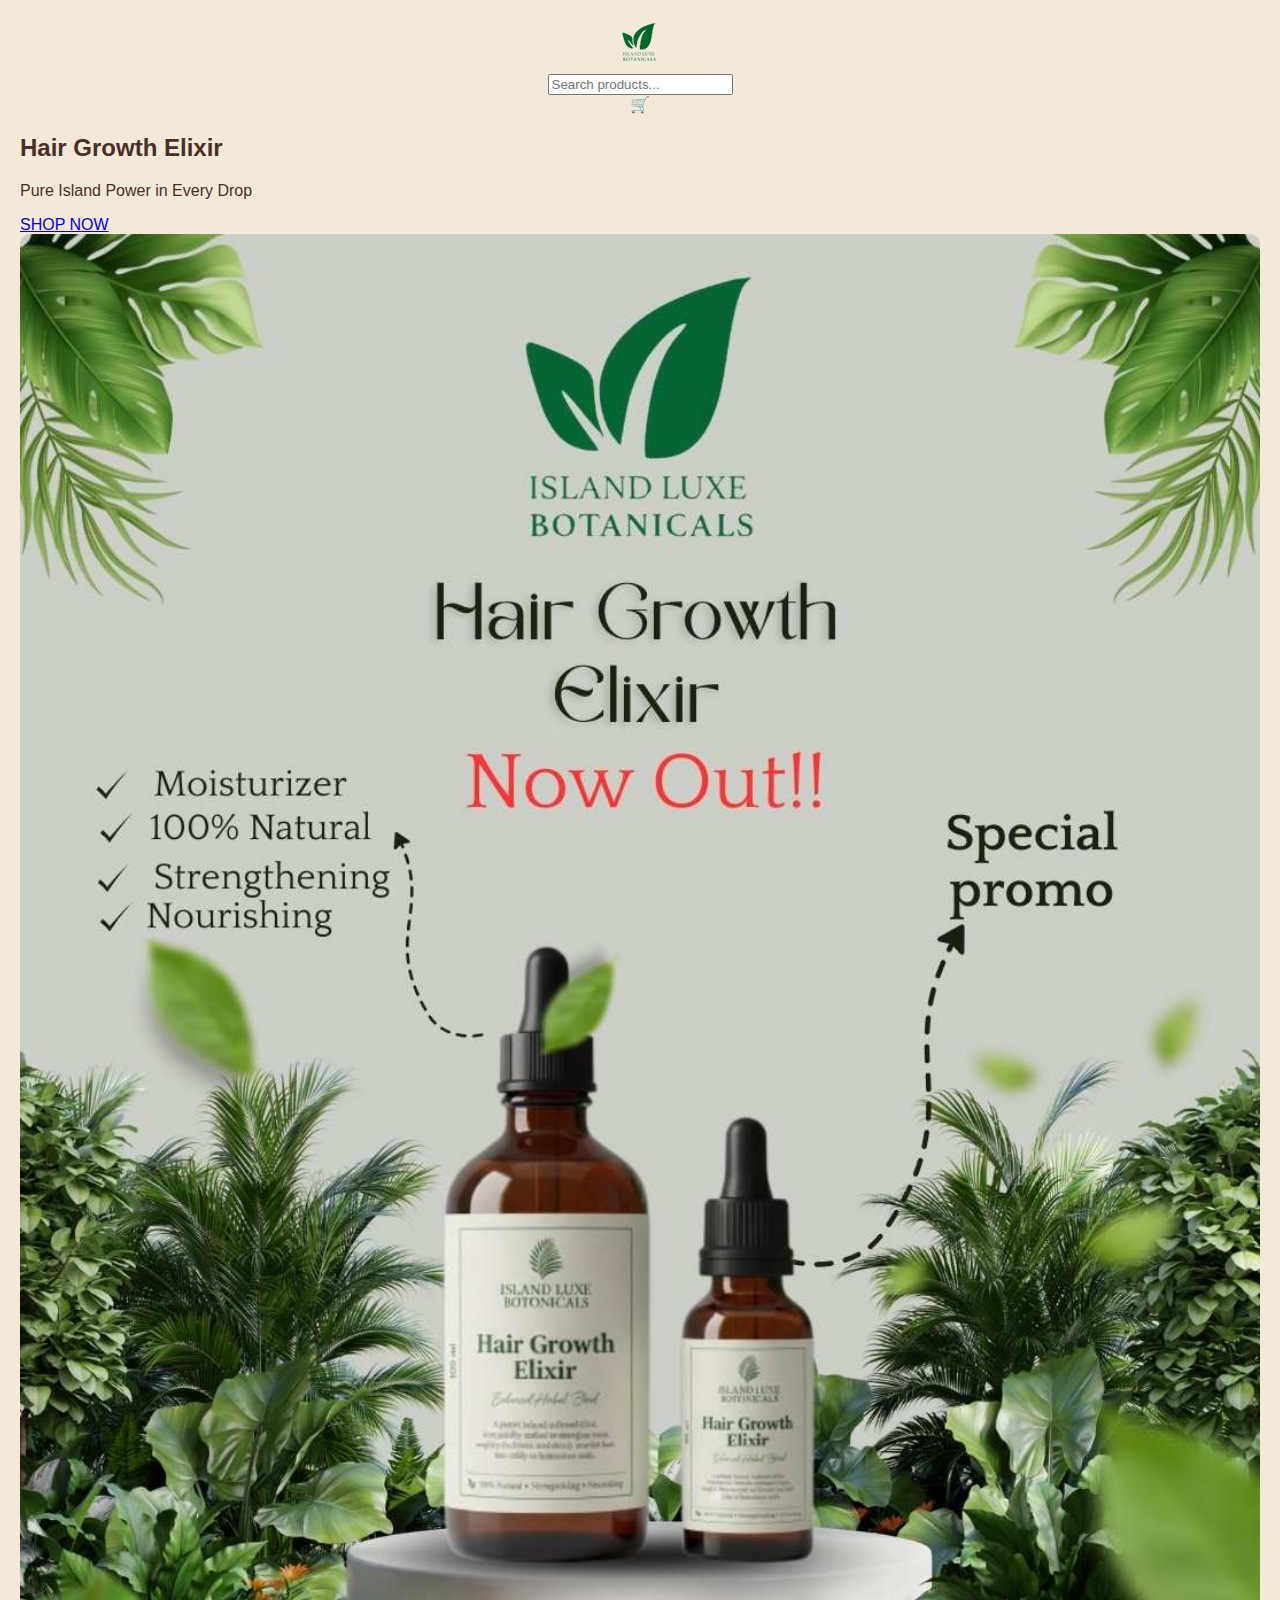
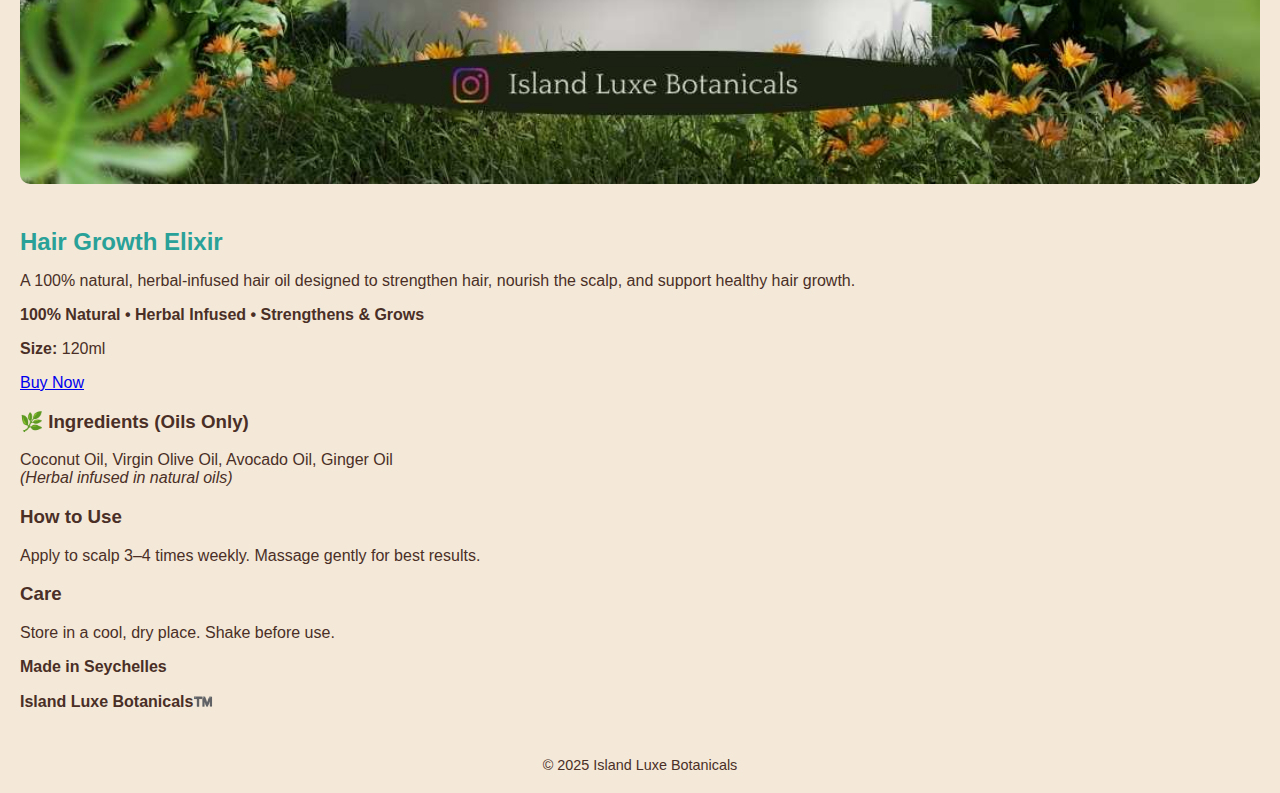
<file: index.html>
<!DOCTYPE html>
<html lang="en">
<head>
  <meta charset="UTF-8">
  <meta name="viewport" content="width=device-width, initial-scale=1.0">
  <title>Island Luxe Botanicals</title>
  <link rel="stylesheet" href="style.css">
</head>
<body>

<header class="top-nav">
  <div class="nav-left">
    <img src="Images/IMG_1559.png" alt="Island Luxe Botanicals" class="logo">
  </div>

  <div class="nav-center">
    <input type="text" placeholder="Search products..." class="search-bar">
  </div>

  <div class="nav-right">
    🛒
  </div>
</header>

  <section class="hero">
  <h2>Hair Growth Elixir</h2>
  <p>Pure Island Power in Every Drop</p>

  <a class="hero-btn" href="#products">SHOP NOW</a>
</section>
  
  <main class="product-container">

    <section class="product-images">
      <img src="Images/IMG_1550.jpeg" alt="Island Luxe Hair Growth Elixir">
    </section>

    <section class="product-details">
      <h2>Hair Growth Elixir</h2>

      <p class="short-description">
        A 100% natural, herbal-infused hair oil designed to strengthen hair,
        nourish the scalp, and support healthy hair growth.
      </p>

      <p><strong>100% Natural • Herbal Infused • Strengthens & Grows</strong></p>
      <p><strong>Size:</strong> 120ml</p>

      <a 
        class="buy-btn"
        href="https://wa.me/2482775056?text=Hello%20Island%20Luxe%20Botanicals,%20I%20would%20like%20to%20order%20the%20Hair%20Growth%20Elixir%20(120ml)."
        target="_blank">
        Buy Now
      </a>

      <h3>🌿 Ingredients (Oils Only)</h3>
      <p>
        Coconut Oil, Virgin Olive Oil, Avocado Oil, Ginger Oil
        <br>
        <em>(Herbal infused in natural oils)</em>
      </p>

      <h3>How to Use</h3>
      <p>
        Apply to scalp 3–4 times weekly.
        Massage gently for best results.
      </p>

      <h3>Care</h3>
      <p>
        Store in a cool, dry place.
        Shake before use.
      </p>

      <p><strong>Made in Seychelles</strong></p>
      <p><strong>Island Luxe Botanicals™️</strong></p>

    </section>

  </main>

  <footer>
    <p>&copy; 2025 Island Luxe Botanicals</p>
  </footer>

</body>
</html>
</file>
<file: style.css>
body {
  font-family: Arial, sans-serif;
  margin: 20px;
  background: #f4e9d8;
  color: #4a2f27;
}

header {
  text-align: center;
  margin-bottom: 20px;
}

header h1 {
  color: #2aa198;
}

.product-container {
  display: flex;
  flex-direction: column;
  gap: 20px;
}

.product-images img {
  width: 100%;
  border-radius: 10px;
}

.product-details h2 {
  color: #2aa198;
  margin-bottom: 10px;
}

.product-details ul {
  list-style: none;
  padding: 0;
}

.product-details li {
  margin-bottom: 6px;
  padding-left: 10px;
  position: relative;
}

.product-details li::before {
  content: "✔";
  margin-right: 8px;
  color: #2aa198;
}

footer {
  text-align: center;
  margin-top: 30px;
  font-size: 0.9em;
}
</file>
